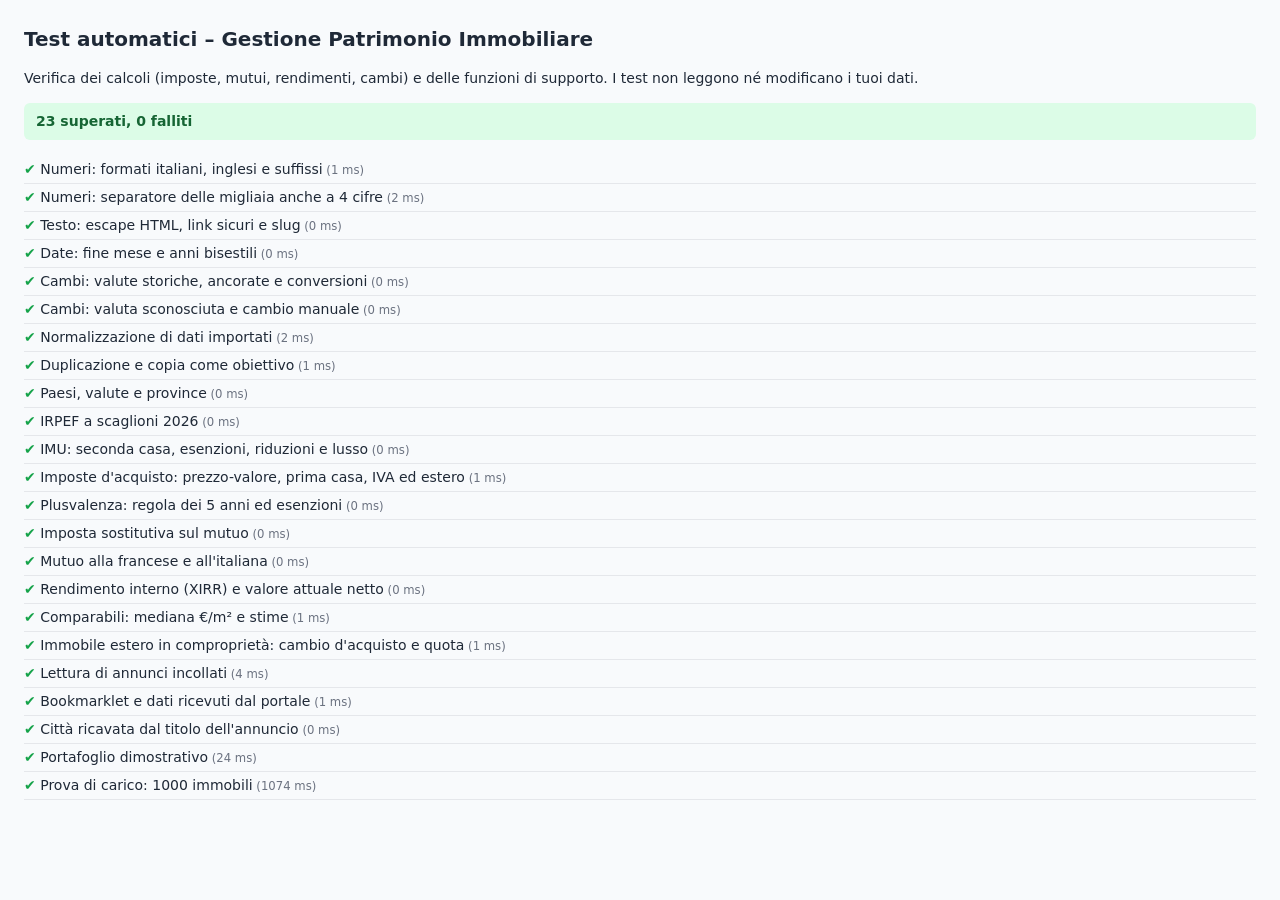
<file: tests/test.html>
<!DOCTYPE html>
<html lang="it">
<head>
  <meta charset="utf-8">
  <meta name="viewport" content="width=device-width, initial-scale=1">
  <meta http-equiv="Content-Security-Policy" content="default-src 'self'; script-src 'self'; style-src 'self' 'unsafe-inline'; img-src 'self' data:; connect-src 'none'; object-src 'none'; base-uri 'none'">
  <title>Test – Gestione Patrimonio Immobiliare</title>
  <style>
    body { font: 14px/1.5 system-ui, -apple-system, "Segoe UI", Roboto, sans-serif; margin: 24px; color: #1f2937; background: #f8fafc; }
    h1 { font-size: 20px; margin: 0 0 4px; }
    #summary { font-weight: 600; margin: 8px 0 16px; padding: 8px 12px; border-radius: 6px; background: #e5e7eb; }
    #summary.pass { background: #dcfce7; color: #166534; }
    #summary.fail { background: #fee2e2; color: #991b1b; }
    #out { list-style: none; padding: 0; margin: 0; }
    #out li { padding: 3px 0; border-bottom: 1px solid #e5e7eb; }
    #out li.ok::before { content: "✔ "; color: #16a34a; }
    #out li.ko::before { content: "✘ "; color: #dc2626; }
    #out li.ko { color: #991b1b; }
    #out li small { color: #6b7280; }
  </style>
</head>
<body>
  <h1>Test automatici – Gestione Patrimonio Immobiliare</h1>
  <p>Verifica dei calcoli (imposte, mutui, rendimenti, cambi) e delle funzioni di supporto. I test non leggono né modificano i tuoi dati.</p>
  <div id="summary">Esecuzione in corso…</div>
  <ul id="out"></ul>

  <script src="../js/utils.js"></script>
  <script src="../js/fx.js"></script>
  <script src="../js/countries.js"></script>
  <script src="../js/model.js"></script>
  <script src="../js/tax-it.js"></script>
  <script src="../js/calc.js"></script>
  <script src="../js/portals.js"></script>
  <script src="../js/demo.js"></script>
  <script src="test.js"></script>
</body>
</html>
</file>
